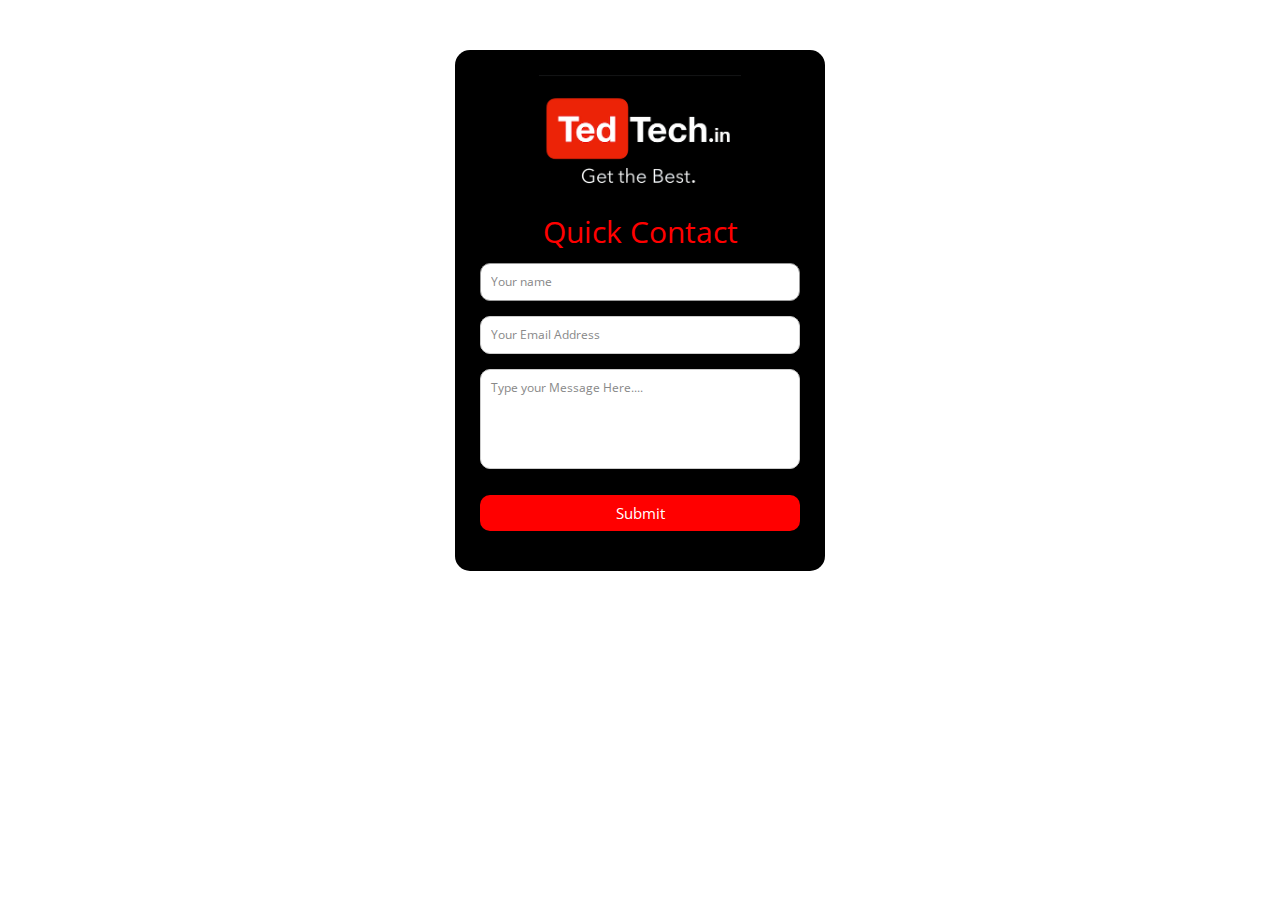
<file: Construction/Contact_form_1/index.html>
<!DOCTYPE HTML>
<html>
<head>
    
    <!-- Latest compiled and minified CSS -->
<link rel="stylesheet" href="https://maxcdn.bootstrapcdn.com/bootstrap/3.3.7/css/bootstrap.min.css">

<!-- jQuery library -->
<script src="https://ajax.googleapis.com/ajax/libs/jquery/3.3.1/jquery.min.js"></script>

<!-- Latest compiled JavaScript -->
<script src="https://maxcdn.bootstrapcdn.com/bootstrap/3.3.7/js/bootstrap.min.js"></script>
    <link rel="apple-touch-icon" sizes="57x57" href="favi/apple-icon-57x57.png">
<link rel="apple-touch-icon" sizes="60x60" href="favi/apple-icon-60x60.png">
<link rel="apple-touch-icon" sizes="72x72" href="favi/apple-icon-72x72.png">
<link rel="apple-touch-icon" sizes="76x76" href="favi/apple-icon-76x76.png">
<link rel="apple-touch-icon" sizes="114x114" href="favi/apple-icon-114x114.png">
<link rel="apple-touch-icon" sizes="120x120" href="favi/apple-icon-120x120.png">
<link rel="apple-touch-icon" sizes="144x144" href="favi/apple-icon-144x144.png">
<link rel="apple-touch-icon" sizes="152x152" href="favi/apple-icon-152x152.png">
<link rel="apple-touch-icon" sizes="180x180" href="favi/apple-icon-180x180.png">
<link rel="icon" type="image/png" sizes="192x192"  href="favi/android-icon-192x192.png">
<link rel="icon" type="image/png" sizes="32x32" href="favi/favicon-32x32.png">
<link rel="icon" type="image/png" sizes="96x96" href="favi/favicon-96x96.png">
<link rel="icon" type="image/png" sizes="16x16" href="favi/favicon-16x16.png">
<link rel="manifest" href="/manifest.json">
<meta name="msapplication-TileColor" content="#ffffff">
<meta name="msapplication-TileImage" content="/ms-icon-144x144.png">
<meta name="theme-color" content="#ffffff">
<meta charset="utf-8">
  <meta name="viewport" content="width=device-width, initial-scale=1">
    </head>
    
    <style>

  
    </style>
<body>

    <link rel="stylesheet" href="style.css" type="text/css">
<div class="container">
    
  <form id="contact" action="./Mailer/sendmail.php" method="post">
      <center><img height="120vmin" src="Logo2_bk.png">
          <br>
    <h3>Quick Contact</h3>
    <h4></h4></center>
    <fieldset>
      <input placeholder="Your name" type="text" tabindex="1" name="name" value="" autofocus>
      <span class="error"></span>
    </fieldset>
    <fieldset>
      <input placeholder="Your Email Address" type="text" name="email" value="" tabindex="2">
      <span class="error"></span>
    </fieldset>
    <fieldset>
      <textarea placeholder="Type your Message Here...." type="text" name="Message" value="" tabindex="5"></textarea>
    </fieldset>
    <fieldset>
      <button name="send" type="submit" id="contact-submit" data-submit="...Sending">Submit</button>
    </fieldset>
    <div class="success"></div>
  </form>
</div>

    </body>
    
    

</html>
</file>
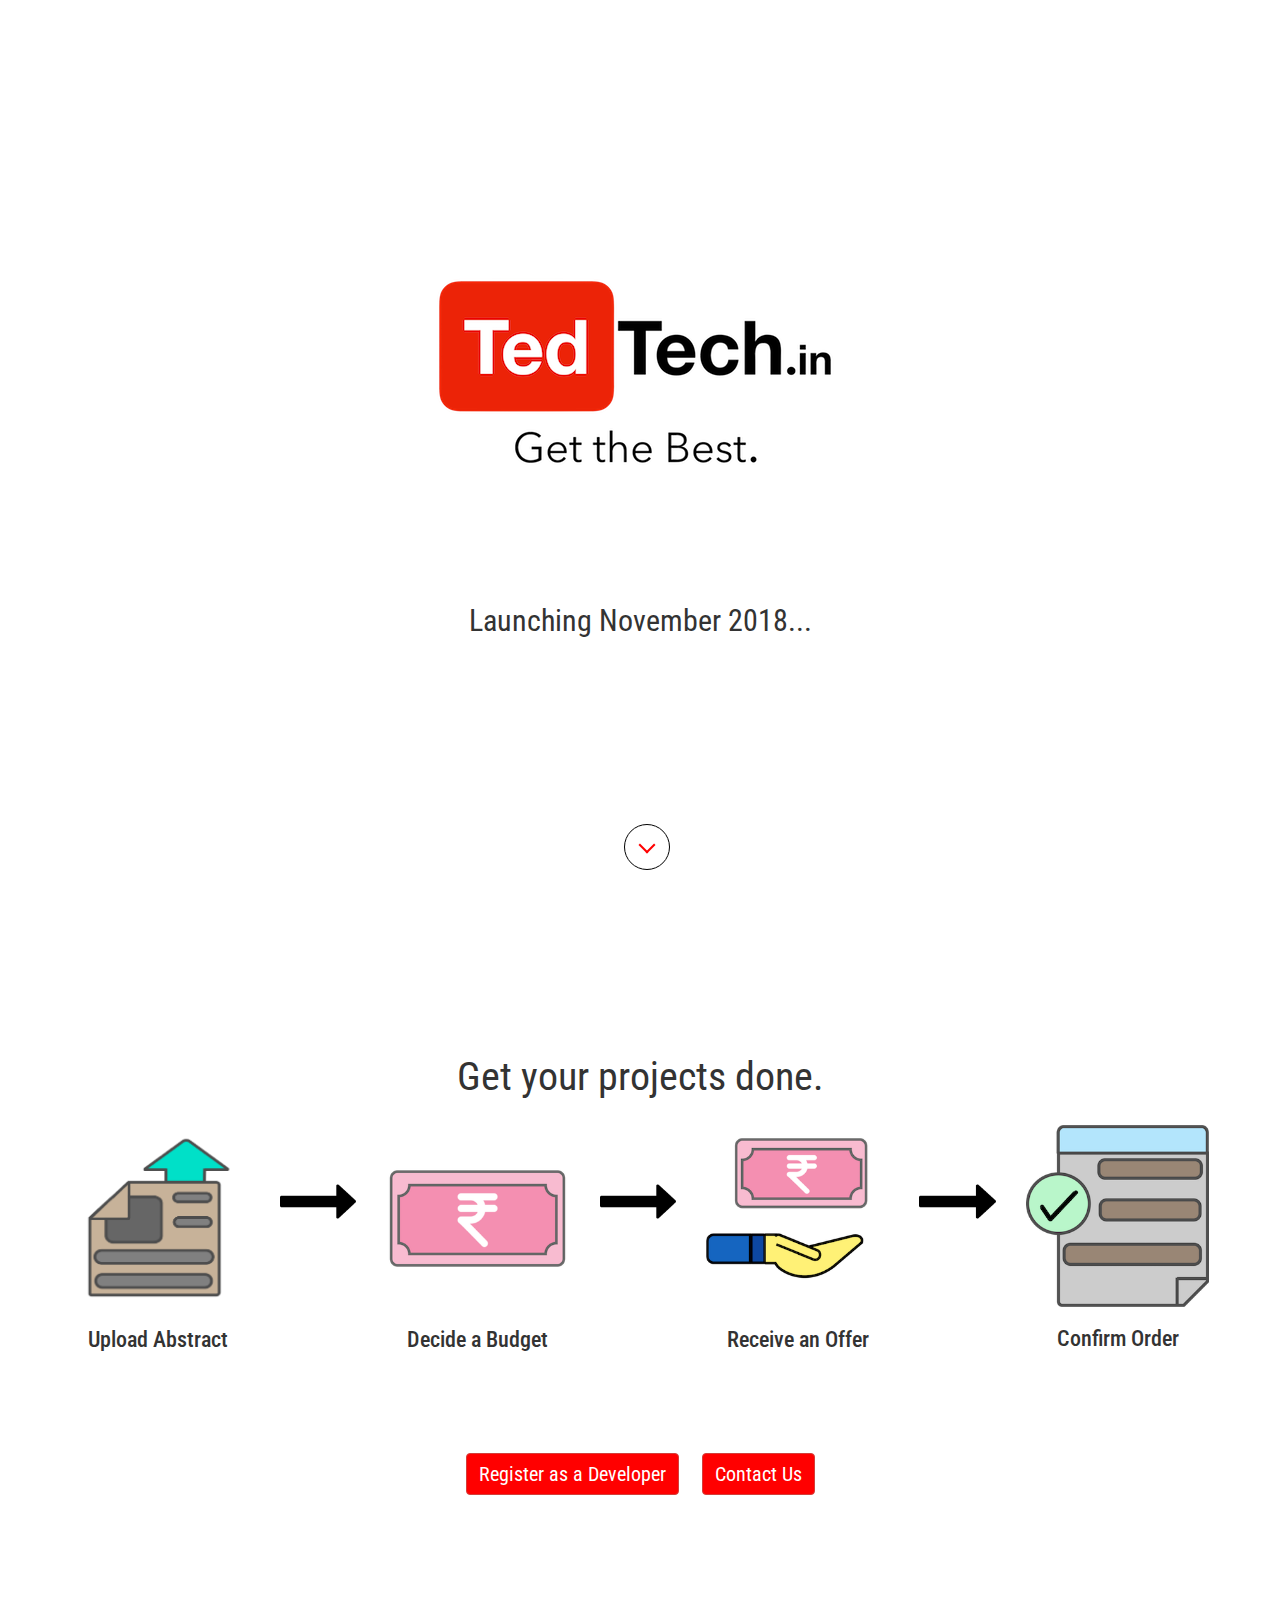
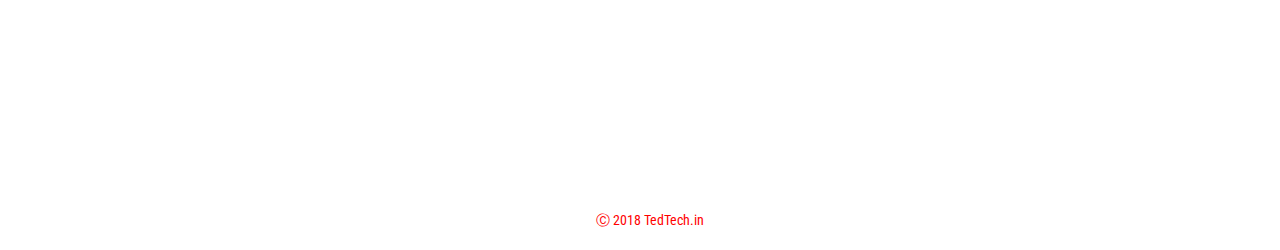
<file: old-initial-files/TedTech1/index.html>
<!DOCTYPE HTML>
<html>
<head>
    <link href="https://fonts.googleapis.com/css?family=Roboto+Condensed" rel="stylesheet">
    <title> TedTech.in | Get the Best.</title>
    <meta name="description" content="Get your projects done. Get paid"/>
    <link rel="stylesheet" href="https://www.w3schools.com/w3css/4/w3.css">
    <!-- Latest compiled and minified CSS -->
<link rel="stylesheet" href="https://maxcdn.bootstrapcdn.com/bootstrap/3.3.7/css/bootstrap.min.css">

<!-- jQuery library -->
<script src="https://ajax.googleapis.com/ajax/libs/jquery/3.3.1/jquery.min.js"></script>

<!-- Latest compiled JavaScript -->
<script src="https://maxcdn.bootstrapcdn.com/bootstrap/3.3.7/js/bootstrap.min.js"></script>
    <link rel="apple-touch-icon" sizes="57x57" href="favi/apple-icon-57x57.png">
<link rel="apple-touch-icon" sizes="60x60" href="favi/apple-icon-60x60.png">
<link rel="apple-touch-icon" sizes="72x72" href="favi/apple-icon-72x72.png">
<link rel="apple-touch-icon" sizes="76x76" href="favi/apple-icon-76x76.png">
<link rel="apple-touch-icon" sizes="114x114" href="favi/apple-icon-114x114.png">
<link rel="apple-touch-icon" sizes="120x120" href="favi/apple-icon-120x120.png">
<link rel="apple-touch-icon" sizes="144x144" href="favi/apple-icon-144x144.png">
<link rel="apple-touch-icon" sizes="152x152" href="favi/apple-icon-152x152.png">
<link rel="apple-touch-icon" sizes="180x180" href="favi/apple-icon-180x180.png">
<link rel="icon" type="image/png" sizes="192x192"  href="favi/android-icon-192x192.png">
<link rel="icon" type="image/png" sizes="32x32" href="favi/favicon-32x32.png">
<link rel="icon" type="image/png" sizes="96x96" href="favi/favicon-96x96.png">
<link rel="icon" type="image/png" sizes="16x16" href="favi/favicon-16x16.png">
<link rel="manifest" href="/manifest.json">
<meta name="msapplication-TileColor" content="#ffffff">
<meta name="msapplication-TileImage" content="/ms-icon-144x144.png">
<meta name="theme-color" content="#ffffff">
<meta charset="utf-8">
  <meta name="viewport" content="width=device-width, initial-scale=1">
    </head>
    
    <style>
     
        body{
            font-family: 'Roboto Condensed', sans-serif;
            
        }
        .arrow{
            margin-top: 50%;
        }
        
        footer{
            height: 20px;
            width: 100%;
            color: red;
            transition: 1s;
            margin: 10px;
            margin-bottom: 20px;
            text-align: center;
        }
        footer:hover{
            color: skyblue;
        }
        
    .center { 
        margin-top: 0%;
    
        padding: 15vmin 0;
    text-align: center; 
        }      
        .center2{
            float: none;
	position: absolute;
	top:0;
	bottom: 0;
	left: 0;
	right: 0;
	margin: auto;
        }
        .soon{
            font-size: 3rem;
            margin-top: -30px;
        }
        .coming{
            font-size: 4rem;
        }
        
        .buttons_div{
            margin-top: 10%;
        }
       bt{
            border-radius: 5px;
            font-size: 3vmin;
            margin: 10px;
           font-family: Helvetica;
        }
        bt:hover{
            background: #09C;
        }
        .sec1{
         margin-top: 10%;
            margin-bottom: 5%;
        }
        @media screen and (max-width: 765px) {
            .arrow{
                content:url("./images/mechanism/down.png");
                margin-top: 0px;
                height: 50%;
                width: 50%;
            }
            
            h2{
            font-size:3rem;
        }
            .sec1 img{
            height: 60%;
                width: 60%;
        }
            
        }
         
        .mech-title{
            font-size: 4rem;
        }
        
        h2{
            font-size:2.2rem;
        }
        .btn{
            font-size: 2rem;
            margin:10px;
            background-color: #ff0000;
        }
     
        footer{
            border-color: #ff0000;
        }
        
        animation: bgcolor infinite 20s; 
 }
            
*,
:after,
:before {
  box-sizing: border-box;
  margin: 0;
  padding: 0;
}

section {
  height: 100vh;
  width: 100%;
  display: table;
}

p{
  color: black;
  font-family: arial;
  display: table-cell;
  text-align: center;
  vertical-align: middle;
}

.scroll-down {
  opacity: 1;
  -webkit-transition: all .5s ease-in 3s;
  transition: all .5s ease-in 3s;
}

.scroll-down{
  position: absolute;
  bottom: 30px;
  left: 50%;
  margin-left: -16px;
  display: block;
  width: 46px;
  height: 46px;
  border: 1px solid black;
  background-size: 14px auto;
  border-radius: 50%;
  z-index: 2;
  -webkit-animation: bounce 1s infinite 1s;
  animation: bounce 2s infinite 2s;
  -webkit-transition: all .2s ease-in;
  transition: all .2s ease-in;
}

.scroll-down:before {
    position: absolute;
    top: calc(50% - 8px);
    left: calc(50% - 6px);
    transform: rotate(-45deg);
    display: block;
    width: 12px;
    height: 12px;
    content: "";
    border: 2px solid red;
    border-width: 0px 0 2px 2px;
}

@keyframes bounce {
  0%,
  100%,
  20%,
  50%,
  80% {
    -webkit-transform: translateY(0);
    -ms-transform: translateY(0);
    transform: translateY(0);
  }
  40% {
    -webkit-transform: translateY(-30px);
    -ms-transform: translateY(-30px);
    transform: translateY(-30px);
  }
  60% {
    -webkit-transform: translateY(-15px);
    -ms-transform: translateY(-15px);
    transform: translateY(-15px);
  }
}
        
        
        
   </style>
<body>
   
  <section>
        <div class="center">
              <center>
        <a href="./index.html"><img style="margin-top: 10%" class="w3-animate-top img-responsive" src="./images/logos/final.png"></a>
                   </center>
            </div>
       <center><div class="soon w3-animate-fading">Launching November 2018...</div>
    
    <br>

    </center>

<a href="#" class="scroll-down" address="true"></a>
</section>

    
    
    <section id="mechanism" class="ok">
    <div class="sec1" >
 <br>
        <center><div class=" mech-title">Get your projects done.</div></center>
         <br>
        
       <div  class="row container-fluid">    
             <div class="col-sm-1" style="width: 4vw"></div>
            <div class="col-sm-2" >
                <center><img class="img-responsive" src="./images/mechanism/1.png"> 
                <h2> Upload Abstract</h2>
                </center></div>
            
            <div class="col-sm-1">
                <div class="ext-box">
    <div class="int-box">
       <center><img class="arrow img-responsive" src="./images/mechanism/right.png"></center>
    </div>
</div>
                </div>
            
            <div class="col-sm-2"><center><img class="img-responsive" src="./images/mechanism/2.png">
                <h2> Decide a Budget</h2>
                </center></div>
            
           <div class="col-sm-1"><center><img class="arrow img-responsive" src="./images/mechanism/right.png">
               
               </center></div>
            
            <div class="col-sm-2"><center><img class="img-responsive" src="./images/mechanism/3.png">
                <h2>Receive an Offer</h2>
                </center></div>
            
            <div class="col-sm-1"><center><img class="arrow img-responsive" src="./images/mechanism/right.png">
                           

                </center></div>
            
            <div class="col-sm-2"><center><img class="img-responsive" src="./images/mechanism/4.png">
              <h2>Confirm Order</h2>

                </center></div>

        </div>
    <br>
    <br>
        <br><br>
    <center> 
     <a href="./developer/registration/" class="btn btn-danger">Register as a Developer</a> 
     <a href="contact.html" class="btn btn-danger">Contact Us</a>
            </center>
    </div>    
    </section>
    
    <footer>
    &#9400; 2018 TedTech.in
    </footer>
    
  <!--- <div style="height: 100%; width: 100%">.</div>
    <div class="center2"><img class="center2 img-responsive" src="./final.png">
        <center><div class="buttons_div"></div></center>
        <div class="center"> <div class="coming"></div> </div>
       <center> <a href="register.html" class="btn bt btn-danger">Register</a> <a href="contact.html" class="btn btn-danger">Contact</a></center>
    </div>--->
    </body>
     <script>
     $(function() {
    $('.scroll-down').click (function() {
      $('html, body').animate({scrollTop: $('section.ok').offset().top }, 'slow');
      return false;
    });
  });
    </script>
    

</html>
</file>
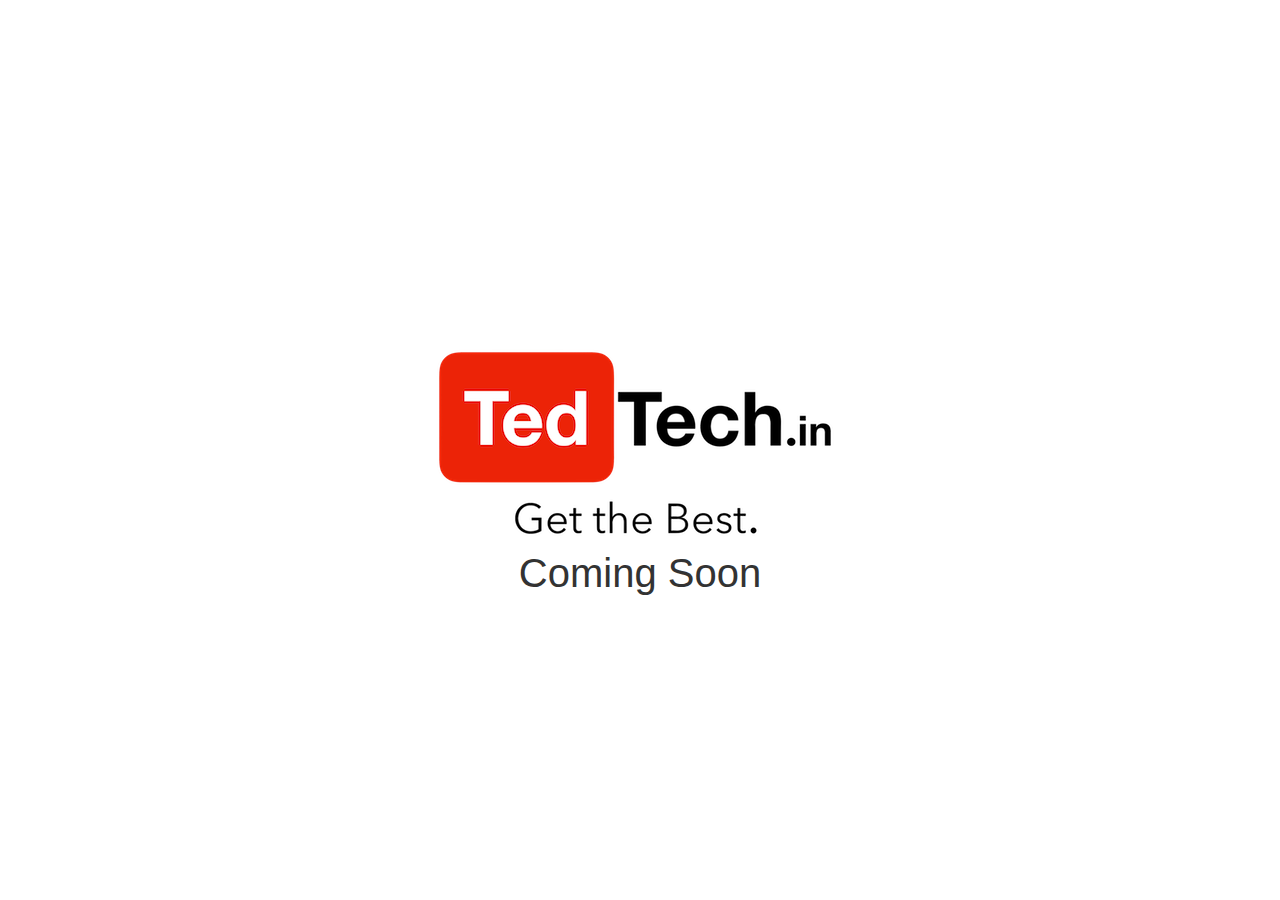
<file: old-initial-files/TedTech1/Backups/index_old.html>
<!DOCTYPE HTML>
<html>
<head>
    
    <!-- Latest compiled and minified CSS -->
<link rel="stylesheet" href="https://maxcdn.bootstrapcdn.com/bootstrap/3.3.7/css/bootstrap.min.css">

<!-- jQuery library -->
<script src="https://ajax.googleapis.com/ajax/libs/jquery/3.3.1/jquery.min.js"></script>

<!-- Latest compiled JavaScript -->
<script src="https://maxcdn.bootstrapcdn.com/bootstrap/3.3.7/js/bootstrap.min.js"></script>
    <link rel="apple-touch-icon" sizes="57x57" href="favi/apple-icon-57x57.png">
<link rel="apple-touch-icon" sizes="60x60" href="favi/apple-icon-60x60.png">
<link rel="apple-touch-icon" sizes="72x72" href="favi/apple-icon-72x72.png">
<link rel="apple-touch-icon" sizes="76x76" href="favi/apple-icon-76x76.png">
<link rel="apple-touch-icon" sizes="114x114" href="favi/apple-icon-114x114.png">
<link rel="apple-touch-icon" sizes="120x120" href="favi/apple-icon-120x120.png">
<link rel="apple-touch-icon" sizes="144x144" href="favi/apple-icon-144x144.png">
<link rel="apple-touch-icon" sizes="152x152" href="favi/apple-icon-152x152.png">
<link rel="apple-touch-icon" sizes="180x180" href="favi/apple-icon-180x180.png">
<link rel="icon" type="image/png" sizes="192x192"  href="favi/android-icon-192x192.png">
<link rel="icon" type="image/png" sizes="32x32" href="favi/favicon-32x32.png">
<link rel="icon" type="image/png" sizes="96x96" href="favi/favicon-96x96.png">
<link rel="icon" type="image/png" sizes="16x16" href="favi/favicon-16x16.png">
<link rel="manifest" href="/manifest.json">
<meta name="msapplication-TileColor" content="#ffffff">
<meta name="msapplication-TileImage" content="/ms-icon-144x144.png">
<meta name="theme-color" content="#ffffff">
<meta charset="utf-8">
  <meta name="viewport" content="width=device-width, initial-scale=1">
    </head>
    
    <style>
    .center { 
        margin-top: 32%;
    
        padding: 15vmin 0;
    text-align: center; 
        }      
        .center2{
            float: none;
	position: absolute;
	top:0;
	bottom: 0;
	left: 0;
	right: 0;
	margin: auto;
        }
        .soon{
            font-family: Helvetica;
            font-size: 4rem;
        }
        .coming{
            font-size: 4rem;
            
        }
        
  
    </style>
<body>
    
    <div class="center2"><img class="center2 img-responsive" src="./final.png">
        <div class="center"> <div class="coming">Coming Soon</div> </div>
    </div>
    
    
     
    

    
    
    
    </body>
    
    

</html>
</file>
<file: Construction/Contact_form_1/style.css>
@import url(https://fonts.googleapis.com/css?family=Open+Sans:400italic,400,300,600);

* {
	margin:0;
	padding:0;
	box-sizing:border-box;
	-webkit-box-sizing:border-box;
	-moz-box-sizing:border-box;
	-webkit-font-smoothing:antialiased;
	-moz-font-smoothing:antialiased;
	-o-font-smoothing:antialiased;
	font-smoothing:antialiased;
	text-rendering:optimizeLegibility;
}
.error{
	color: red;
}
body {
	font-family:"Open Sans", Helvetica, Arial, sans-serif;
	font-weight:300;
	font-size: 12px;
	line-height:30px;
	color:#777;
}

.container {
	max-width:400px;
	width:100%;
	margin:0 auto;
	position:relative;
}

#contact input[type="text"], #contact input[type="email"], #contact input[type="tel"], #contact input[type="url"], #contact textarea, #contact button[type="submit"] { font:400 12px/16px "Open Sans", Helvetica, Arial, sans-serif; }

#contact {
	background:black;
	padding:25px;
	margin:50px 0;
	border-radius: 15px 15px 15px 15px;
}

#contact h3 {
	color: #ff0000;
	display: block;
	font-size: 30px;
	font-weight: 400;
}

#contact h4 {
	margin:5px 0 15px;
	display:block;
	font-size:13px;
}

fieldset {
	border: medium none !important;
	margin: 0 0 10px;
	min-width: 100%;
	padding: 0;
	width: 100%;
}

#contact input[type="text"], #contact input[type="email"], #contact input[type="tel"], #contact input[type="url"], #contact textarea {
	width:100%;
	border:1px solid #CCC;
	background:#FFF;
	margin:0 0 5px;
	padding:10px;
    border-radius: 10px;
}

#contact input[type="text"]:hover, #contact input[type="email"]:hover, #contact input[type="tel"]:hover, #contact input[type="url"]:hover, #contact textarea:hover {
	-webkit-transition:border-color 0.3s ease-in-out;
	-moz-transition:border-color 0.3s ease-in-out;
	transition:border-color 0.3s ease-in-out;
	border:1px solid #AAA;
}

#contact textarea {
	height:100px;
	max-width:100%;
  resize:none;
}

#contact button[type="submit"] {
	cursor:pointer;
	width:100%;
	border:none;
	background:#ff0000;
	color:#FFF;
	margin:0 0 5px;
	padding:10px;
	font-size:15px;
    border-radius: 10px;
}

#contact button[type="submit"]:hover {
	background:#09C;
	-webkit-transition:background 0.3s ease-in-out;
	-moz-transition:background 0.3s ease-in-out;
	transition:background-color 0.3s ease-in-out;
}

#contact button[type="submit"]:active { box-shadow:inset 0 1px 3px rgba(0, 0, 0, 0.5); }

#contact input:focus, #contact textarea:focus {
	outline:0;
	border:1px solid #999;
}
::-webkit-input-placeholder {
 color:#888;
}
:-moz-placeholder {
 color:#888;
}
::-moz-placeholder {
 color:#888;
}
:-ms-input-placeholder {
 color:#888;
}
</file>
